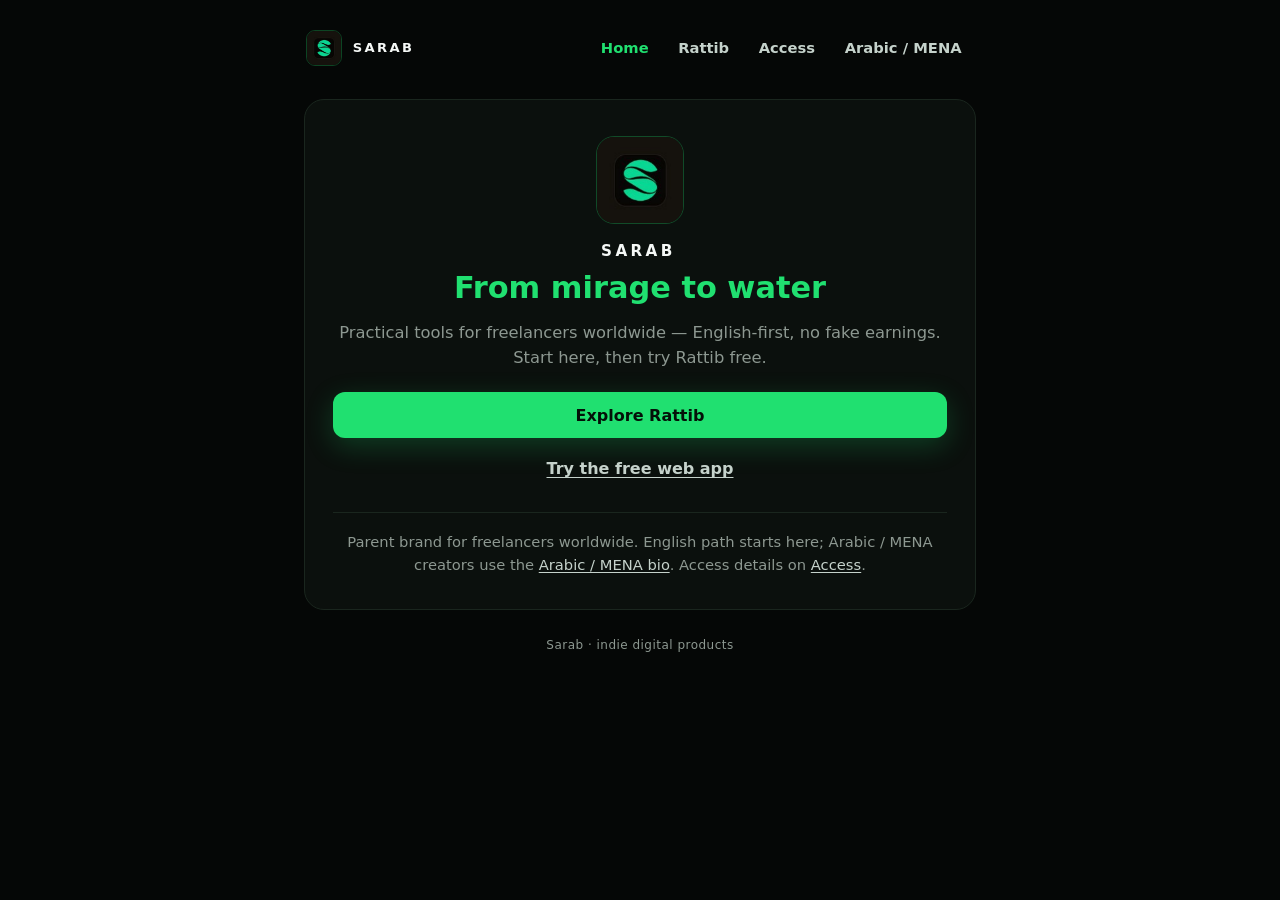
<file: index.html>
<!DOCTYPE html>
<html lang="en">
<head>
<meta charset="UTF-8">
<meta name="viewport" content="width=device-width, initial-scale=1">
<title>Sarab — From mirage to water</title>
<meta name="description" content="Sarab builds practical tools for freelancers worldwide. Start with Rattib — pricing, proposals, light CRM, weekly work. No fake earnings.">
<meta property="og:title" content="Sarab — From mirage to water">
<meta property="og:description" content="Practical tools for freelancers worldwide. Start with Rattib. No fake earnings.">
<meta property="og:image" content="logo-mark.png">
<link rel="canonical" href="https://koldoishere.github.io/sarab-site/">
<link rel="icon" href="logo-mark.png" type="image/png">
<link rel="stylesheet" href="styles.css">
</head>
<body>
  <a class="link-quiet" href="#main" style="position:absolute;left:-9999px">Skip to content</a>
  <header class="site-header">
    <a class="brand" href="index.html"><img src="logo-mark.png" width="36" height="36" alt="" decoding="async">SARAB</a>
    <nav class="nav" aria-label="Primary">
      <a href="index.html" aria-current="page">Home</a>
      <a href="rattib.html">Rattib</a>
      <a href="access.html">Access</a>
      <a href="https://koldoishere.github.io/sarab-rattib-funnel/bio.html">Arabic / MENA</a>
    </nav>
  </header>

  <main id="main" class="card center">
    <img class="hero-logo" src="logo-mark.png" width="88" height="88" alt="Sarab" decoding="async">
    <p class="wordmark">SARAB</p>
    <h1><span class="tagline">From mirage to water</span></h1>
    <p class="blurb">Practical tools for freelancers worldwide — English-first, no fake earnings. Start here, then try Rattib free.</p>
    <div class="cta" role="region" aria-label="Primary actions">
      <a class="btn" href="rattib.html">Explore Rattib</a>
      <a class="link-quiet" href="https://koldoishere.github.io/sarab-rattib-funnel/app/">Try the free web app</a>
    </div>
    <div class="panel">
      <p>Parent brand for freelancers worldwide. English path starts here; Arabic / MENA creators use the <a href="https://koldoishere.github.io/sarab-rattib-funnel/bio.html">Arabic / MENA bio</a>. Access details on <a href="access.html">Access</a>.</p>
    </div>
  </main>

  <footer class="site-footer">Sarab · indie digital products</footer>
</body>
</html>
</file>
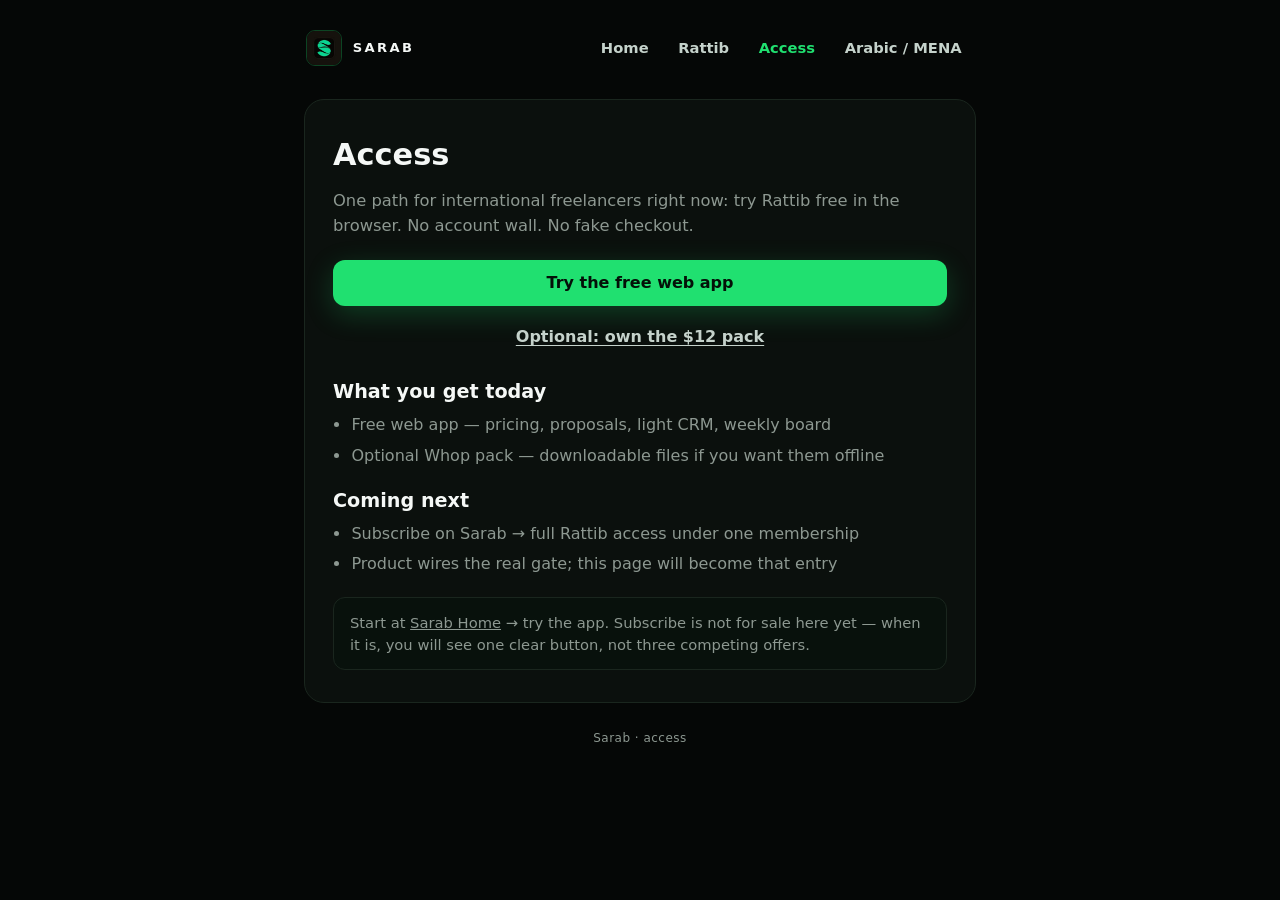
<file: access.html>
<!DOCTYPE html>
<html lang="en">
<head>
<meta charset="UTF-8">
<meta name="viewport" content="width=device-width, initial-scale=1">
<title>Access — Sarab</title>
<meta name="description" content="Start with the free Rattib web app. Optional pack on Whop. Subscription access is next — no dead ends.">
<meta property="og:title" content="Access — Sarab">
<meta property="og:description" content="One clear path today: try Rattib free. Subscription comes next.">
<meta property="og:image" content="logo-mark.png">
<link rel="canonical" href="https://koldoishere.github.io/sarab-site/access.html">
<link rel="icon" href="logo-mark.png" type="image/png">
<link rel="stylesheet" href="styles.css">
</head>
<body>
  <header class="site-header">
    <a class="brand" href="index.html"><img src="logo-mark.png" width="36" height="36" alt="" decoding="async">SARAB</a>
    <nav class="nav" aria-label="Primary">
      <a href="index.html">Home</a>
      <a href="rattib.html">Rattib</a>
      <a href="access.html" aria-current="page">Access</a>
      <a href="https://koldoishere.github.io/sarab-rattib-funnel/bio.html">Arabic / MENA</a>
    </nav>
  </header>

  <main class="card">
    <h1>Access</h1>
    <p class="prose">One path for international freelancers right now: try Rattib free in the browser. No account wall. No fake checkout.</p>

    <div class="cta" role="region" aria-label="What to do now">
      <a class="btn" href="https://koldoishere.github.io/sarab-rattib-funnel/app/">Try the free web app</a>
      <a class="link-quiet" href="https://koldoishere.github.io/sarab-rattib-funnel/bio.html">Optional: own the $12 pack</a>
    </div>

    <h2>What you get today</h2>
    <ul class="list">
      <li>Free web app — pricing, proposals, light CRM, weekly board</li>
      <li>Optional Whop pack — downloadable files if you want them offline</li>
    </ul>

    <h2>Coming next</h2>
    <ul class="list">
      <li>Subscribe on Sarab → full Rattib access under one membership</li>
      <li>Product wires the real gate; this page will become that entry</li>
    </ul>

    <p class="note">Start at <a href="index.html">Sarab Home</a> → try the app. Subscribe is not for sale here yet — when it is, you will see one clear button, not three competing offers.</p>
  </main>

  <footer class="site-footer">Sarab · access</footer>
</body>
</html>
</file>
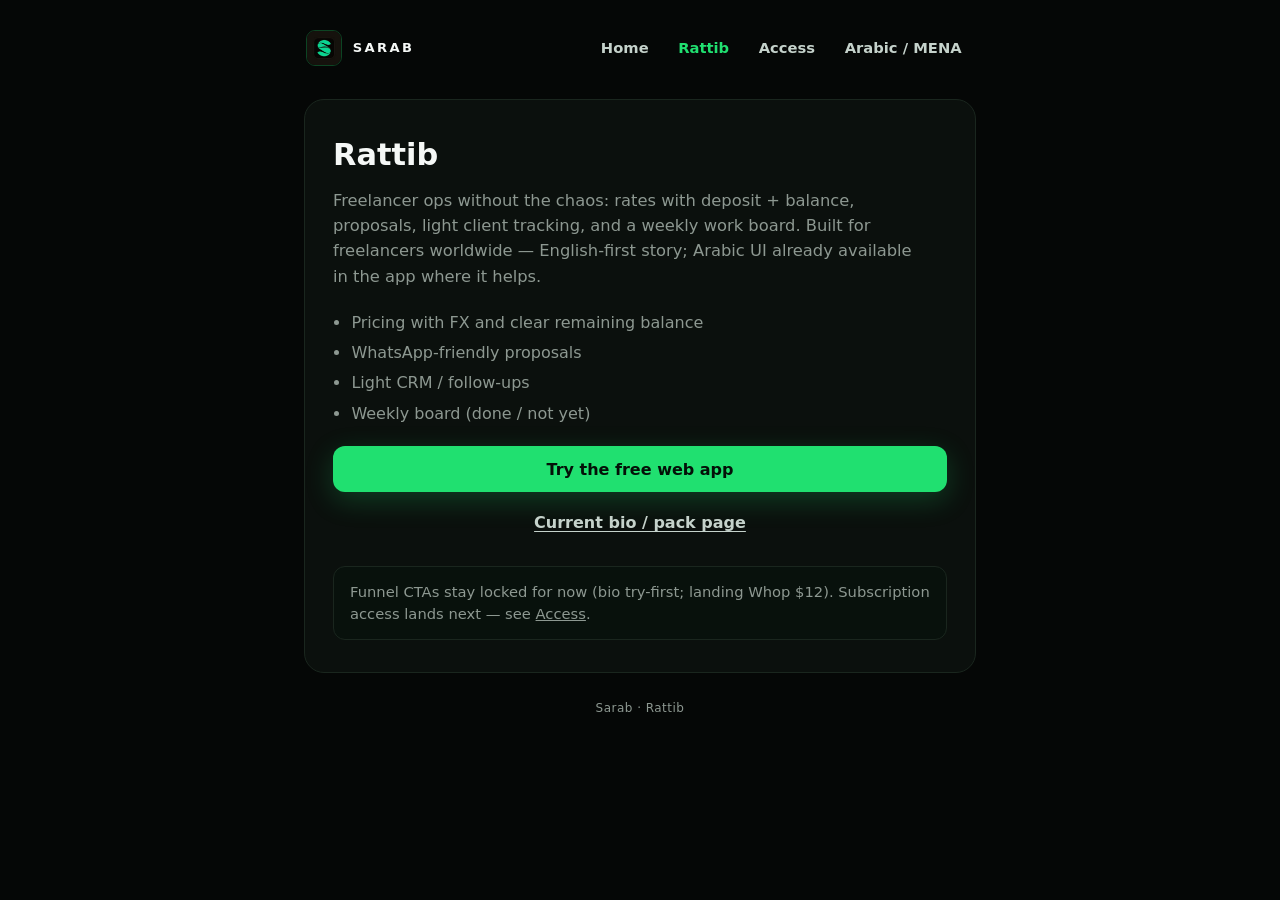
<file: rattib.html>
<!DOCTYPE html>
<html lang="en">
<head>
<meta charset="UTF-8">
<meta name="viewport" content="width=device-width, initial-scale=1">
<title>Rattib — Freelancer ops toolkit · Sarab</title>
<meta name="description" content="Rattib by Sarab: pricing with deposit + balance, proposals, light CRM, weekly board. Try free in the browser.">
<meta property="og:title" content="Rattib — Freelancer ops toolkit">
<meta property="og:description" content="Pricing, proposals, light CRM, weekly board. Try free. No income promises.">
<meta property="og:image" content="logo-mark.png">
<link rel="canonical" href="https://koldoishere.github.io/sarab-site/rattib.html">
<link rel="icon" href="logo-mark.png" type="image/png">
<link rel="stylesheet" href="styles.css">
</head>
<body>
  <header class="site-header">
    <a class="brand" href="index.html"><img src="logo-mark.png" width="36" height="36" alt="" decoding="async">SARAB</a>
    <nav class="nav" aria-label="Primary">
      <a href="index.html">Home</a>
      <a href="rattib.html" aria-current="page">Rattib</a>
      <a href="access.html">Access</a>
      <a href="https://koldoishere.github.io/sarab-rattib-funnel/bio.html">Arabic / MENA</a>
    </nav>
  </header>

  <main class="card">
    <h1>Rattib</h1>
    <p class="prose">Freelancer ops without the chaos: rates with deposit + balance, proposals, light client tracking, and a weekly work board. Built for freelancers worldwide — English-first story; Arabic UI already available in the app where it helps.</p>
    <ul class="list">
      <li>Pricing with FX and clear remaining balance</li>
      <li>WhatsApp-friendly proposals</li>
      <li>Light CRM / follow-ups</li>
      <li>Weekly board (done / not yet)</li>
    </ul>
    <div class="cta" role="region" aria-label="Rattib actions">
      <a class="btn" href="https://koldoishere.github.io/sarab-rattib-funnel/app/">Try the free web app</a>
      <a class="link-quiet" href="https://koldoishere.github.io/sarab-rattib-funnel/bio.html">Current bio / pack page</a>
    </div>
    <p class="note">Funnel CTAs stay locked for now (bio try-first; landing Whop $12). Subscription access lands next — see <a href="access.html">Access</a>.</p>
  </main>

  <footer class="site-footer">Sarab · Rattib</footer>
</body>
</html>
</file>
<file: styles.css>
:root {
  --bg: #050706;
  --card: #0b100d;
  --border: #1a261e;
  --ink: #f5f8f6;
  --muted: #8d9891;
  --oasis: #20e070;
  --oasis-dim: #08783b;
}

* { box-sizing: border-box; }

html, body {
  margin: 0;
  min-height: 100%;
  max-width: 100%;
  overflow-x: clip;
  background: var(--bg);
  color: var(--ink);
  font-family: "Segoe UI", system-ui, -apple-system, sans-serif;
}

body {
  display: flex;
  flex-direction: column;
  align-items: center;
  padding: 1.25rem 1.25rem 3rem;
}

a { color: inherit; }

.site-header {
  width: min(42rem, 100%);
  display: flex;
  align-items: center;
  justify-content: space-between;
  gap: 1rem;
  margin-bottom: 1.5rem;
  padding: 0.35rem 0.15rem;
}

.brand {
  display: inline-flex;
  align-items: center;
  gap: 0.65rem;
  text-decoration: none;
  color: var(--ink);
  font-weight: 700;
  letter-spacing: 0.18em;
  font-size: 0.82rem;
}

.brand img {
  width: 36px;
  height: 36px;
  border-radius: 9px;
  border: 1px solid rgba(32, 224, 112, 0.28);
}

.nav {
  display: flex;
  flex-wrap: wrap;
  gap: 0.35rem;
  justify-content: flex-end;
}

.nav a {
  display: inline-flex;
  align-items: center;
  justify-content: center;
  min-height: 2.75rem;
  padding: 0.4rem 0.75rem;
  border-radius: 8px;
  color: #c5d2cb;
  font-weight: 600;
  font-size: 0.92rem;
  text-decoration: none;
}

.nav a:hover,
.nav a[aria-current="page"] {
  color: var(--oasis);
}

.nav a:focus-visible {
  outline: 2px solid var(--oasis);
  outline-offset: 3px;
}

.card {
  width: min(42rem, 100%);
  background: var(--card);
  border: 1px solid var(--border);
  border-radius: 20px;
  padding: 2.25rem 1.75rem 2rem;
}

.card.center { text-align: center; }

.hero-logo {
  width: 88px;
  height: 88px;
  border-radius: 18px;
  display: block;
  margin: 0 auto 1.1rem;
  border: 1px solid rgba(32, 224, 112, 0.28);
}

.wordmark {
  letter-spacing: 0.22em;
  font-weight: 700;
  font-size: 0.95rem;
  color: var(--ink);
  margin: 0 0 0.55rem;
  padding-inline-end: 0.22em;
}

h1 {
  margin: 0 0 0.85rem;
  font-size: clamp(1.45rem, 4vw, 1.9rem);
  font-weight: 600;
  line-height: 1.25;
}

h2 {
  margin: 0 0 0.65rem;
  font-size: 1.2rem;
  font-weight: 650;
}

.tagline { color: var(--oasis); font-weight: 600; }

.blurb,
.prose {
  margin: 0 0 1.35rem;
  color: var(--muted);
  font-size: 1.02rem;
  line-height: 1.55;
  overflow-wrap: anywhere;
}

.prose { max-width: 36em; }

.cta {
  display: flex;
  flex-direction: column;
  align-items: stretch;
  gap: 0.55rem;
  margin-bottom: 1.35rem;
}

.btn {
  display: inline-flex;
  align-items: center;
  justify-content: center;
  min-height: 2.85rem;
  padding: 0.7rem 1.25rem;
  border-radius: 12px;
  font-weight: 700;
  font-size: 1rem;
  text-decoration: none;
  color: #041008;
  background: var(--oasis);
  box-shadow: 0 8px 28px rgba(32, 224, 112, 0.22);
}

.btn:hover { filter: brightness(1.05); }
.btn:focus-visible {
  outline: 3px solid var(--oasis);
  outline-offset: 3px;
}

.link-quiet {
  display: inline-flex;
  align-items: center;
  justify-content: center;
  min-height: 2.75rem;
  padding: 0.45rem 0.75rem;
  color: #c5d2cb;
  font-weight: 600;
  text-decoration: underline;
  text-underline-offset: 3px;
  border-radius: 8px;
}

.link-quiet:hover { color: var(--oasis); }
.link-quiet:focus-visible {
  outline: 2px solid var(--oasis);
  outline-offset: 3px;
}

.panel {
  margin-top: 1.1rem;
  padding-top: 1.1rem;
  border-top: 1px solid var(--border);
}

.panel p {
  margin: 0;
  color: var(--muted);
  font-size: 0.92rem;
  line-height: 1.55;
}

.panel a {
  color: #c5d2cb;
  text-underline-offset: 2px;
}

.panel a:hover { color: var(--oasis); }

.list {
  margin: 0 0 1.25rem;
  padding-left: 1.15rem;
  color: var(--muted);
  line-height: 1.55;
}

.list li { margin-bottom: 0.35rem; }

.note {
  margin: 0;
  padding: 0.85rem 1rem;
  border: 1px solid var(--border);
  border-radius: 12px;
  background: #08110c;
  color: var(--muted);
  font-size: 0.92rem;
  line-height: 1.5;
}

footer.site-footer {
  width: min(42rem, 100%);
  margin-top: 1.75rem;
  font-size: 0.75rem;
  color: var(--muted);
  letter-spacing: 0.04em;
  text-align: center;
}

@media (max-width: 420px) {
  body { padding: 1rem 0.85rem 2rem; }
  .card {
    padding: 1.75rem 1.05rem 1.6rem;
    border-radius: 16px;
  }
  .wordmark {
    letter-spacing: 0.16em;
    padding-inline-end: 0.16em;
    font-size: 0.88rem;
  }
  h1 { font-size: 1.35rem; }
  .blurb, .prose { font-size: 0.98rem; }
  .site-header {
    flex-direction: column;
    align-items: flex-start;
  }
  .nav { justify-content: flex-start; }
}
</file>
